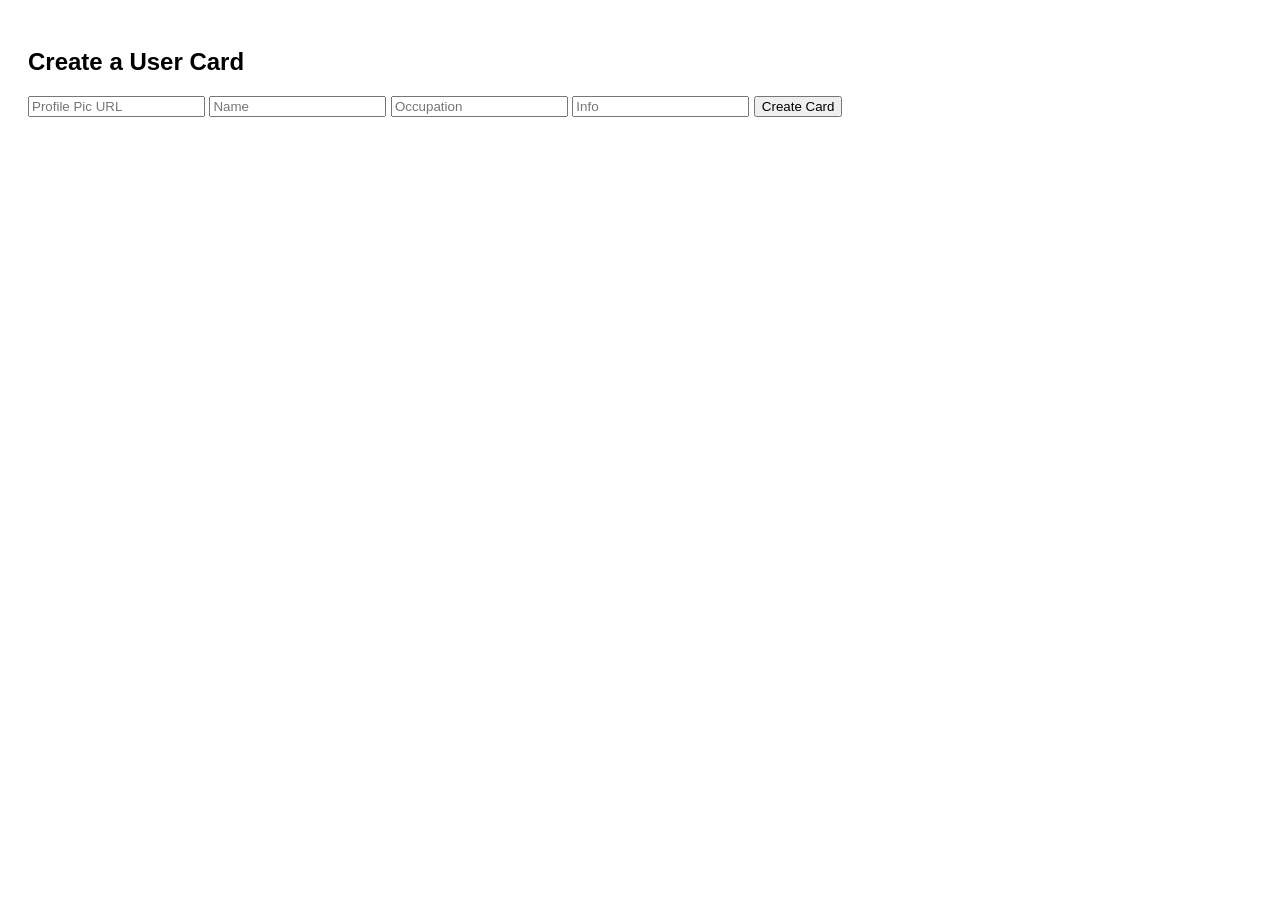
<file: personal/index.html>
<!DOCTYPE html>
<html lang="en">
<head>
    <meta charset="UTF-8">
    <title>Card Generator Practice</title>
    <style>
        body { font-family: sans-serif; padding: 20px; }
        .card { 
            border: 1px solid #ccc; 
            padding: 15px; 
            border-radius: 8px; 
            width: 200px; 
            text-align: center;
            box-shadow: 2px 2px 10px rgba(0,0,0,0.1);
        }
        .card img { width: 100px; height: 100px; border-radius: 50%; object-fit: cover; }
        #cards-container { display: flex; gap: 20px; flex-wrap: wrap; margin-top: 30px; }
    </style>
</head>
<body>

    <div id="main">
        <h2>Create a User Card</h2>
        <form id="user-form">
            <input type="text" id="pic" placeholder="Profile Pic URL">
            <input type="text" id="name" placeholder="Name">
            <input type="text" id="occupation" placeholder="Occupation">
            <input type="text" id="info" placeholder="Info">
            <button type="submit">Create Card</button>
        </form>

        <!-- Your generated cards will be placed inside this div -->
        <div id="cards-container"></div>
    </div>

    <script src="Event_Card.js"></script>
</body>
</html>
</file>
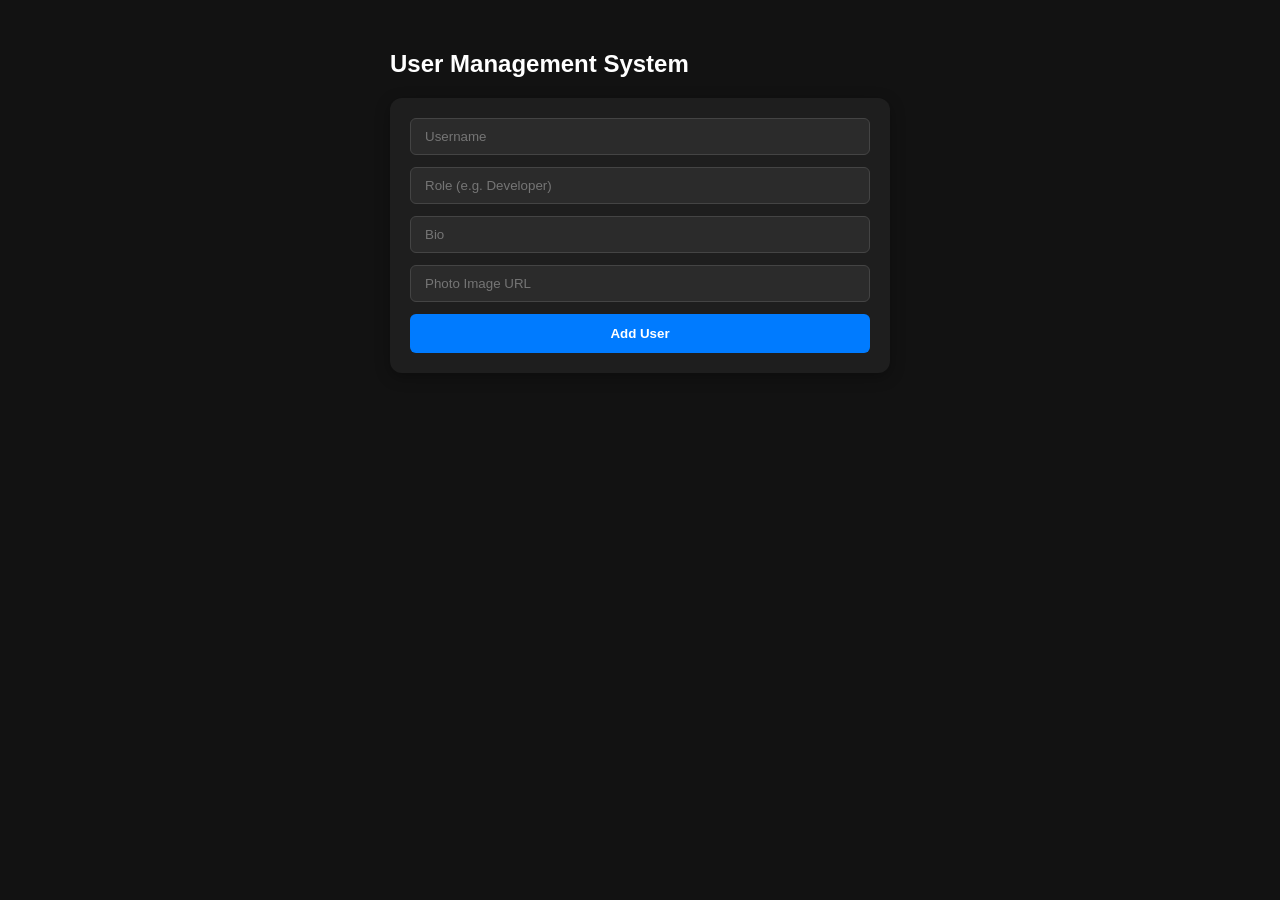
<file: personal/adduser.html>
<!DOCTYPE html>
<html lang="en">
<head>
    <meta charset="UTF-8">
    <meta name="viewport" content="width=device-width, initial-scale=1.0">
    <title>User Manager</title>
    <link rel="stylesheet" href="adduser.css">
</head>
<body>

    <div class="container">
        <h2>User Management System</h2>
        
        <!-- Input Form -->
        <form id="user-form">
            <input type="text" id="username" placeholder="Username" required>
            <input type="text" id="role" placeholder="Role (e.g. Developer)" required>
            <input type="text" id="bio" placeholder="Bio" required>
            <input type="text" id="photo" placeholder="Photo Image URL" required>
            <button type="submit">Add User</button>
        </form>

        <!-- Dynamic User Cards Container -->
        <div class="users">
            <!-- User cards will be rendered here dynamically -->
        </div>
    </div>

    <script src="adduser.js"></script>
</body>
</html>
</file>
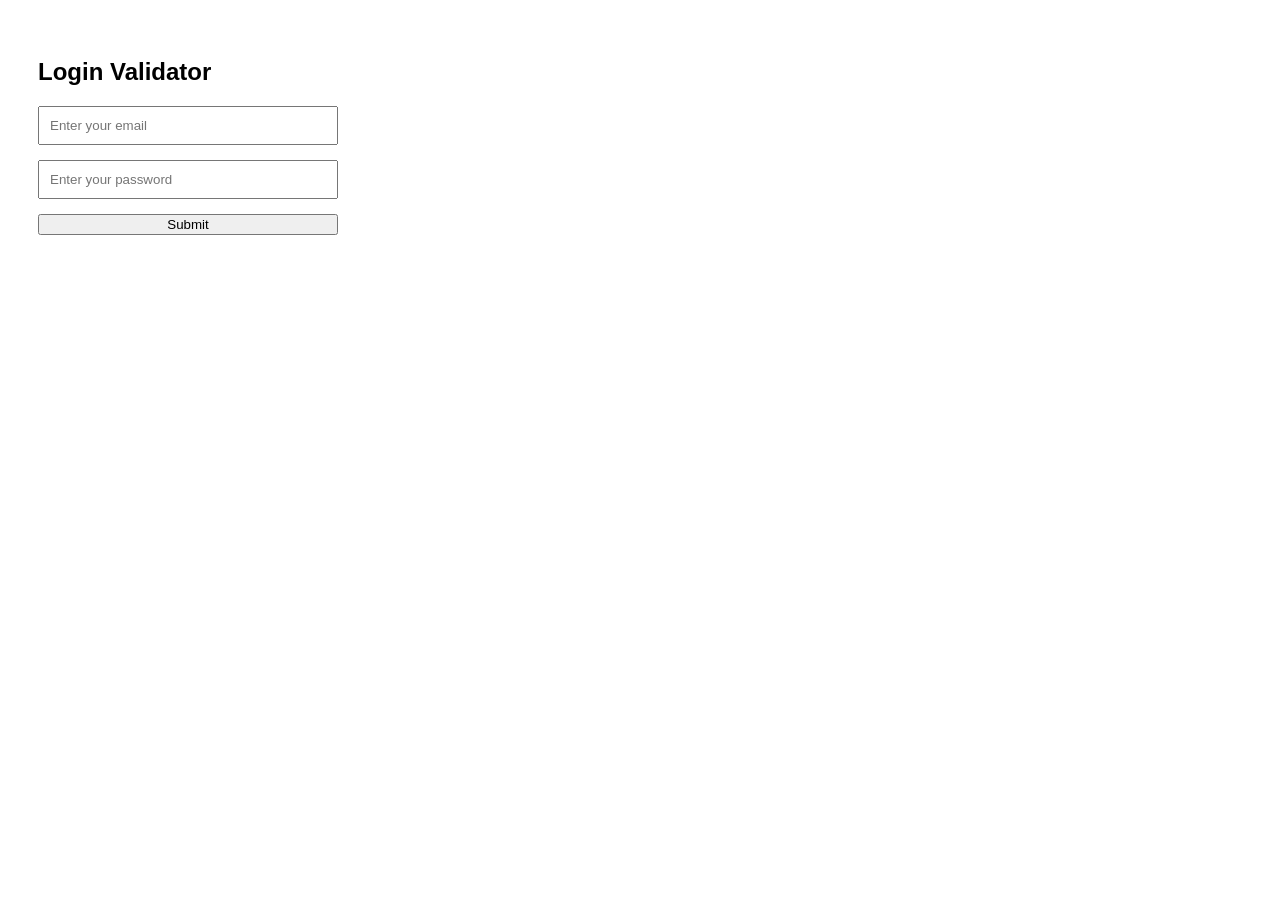
<file: personal/email.html>
<!DOCTYPE html>
<html lang="en">
<head>
    <meta charset="UTF-8">
    <title>Email & Password Validator</title>
    <link rel="stylesheet" href="email.css">
</head>
<body>

    <h2>Login Validator</h2>
    
    <form id="auth-form">
        <div class="input-group">
            <input type="text" id="email" placeholder="Enter your email">
            <!-- This is hidden by default in CSS -->
            <p id="emailError" class="error"></p> 
        </div>

        <div class="input-group">
            <input type="password" id="password" placeholder="Enter your password">
            <!-- This is hidden by default in CSS -->
            <p id="passwordError" class="error"></p> 
        </div>

        <button type="submit">Submit</button>

        <!-- This is visible by default, but starts completely empty -->
        <p id="resultMessage"></p> 
    </form>

    <script src="email.js"></script>
</body>
</html>
</file>
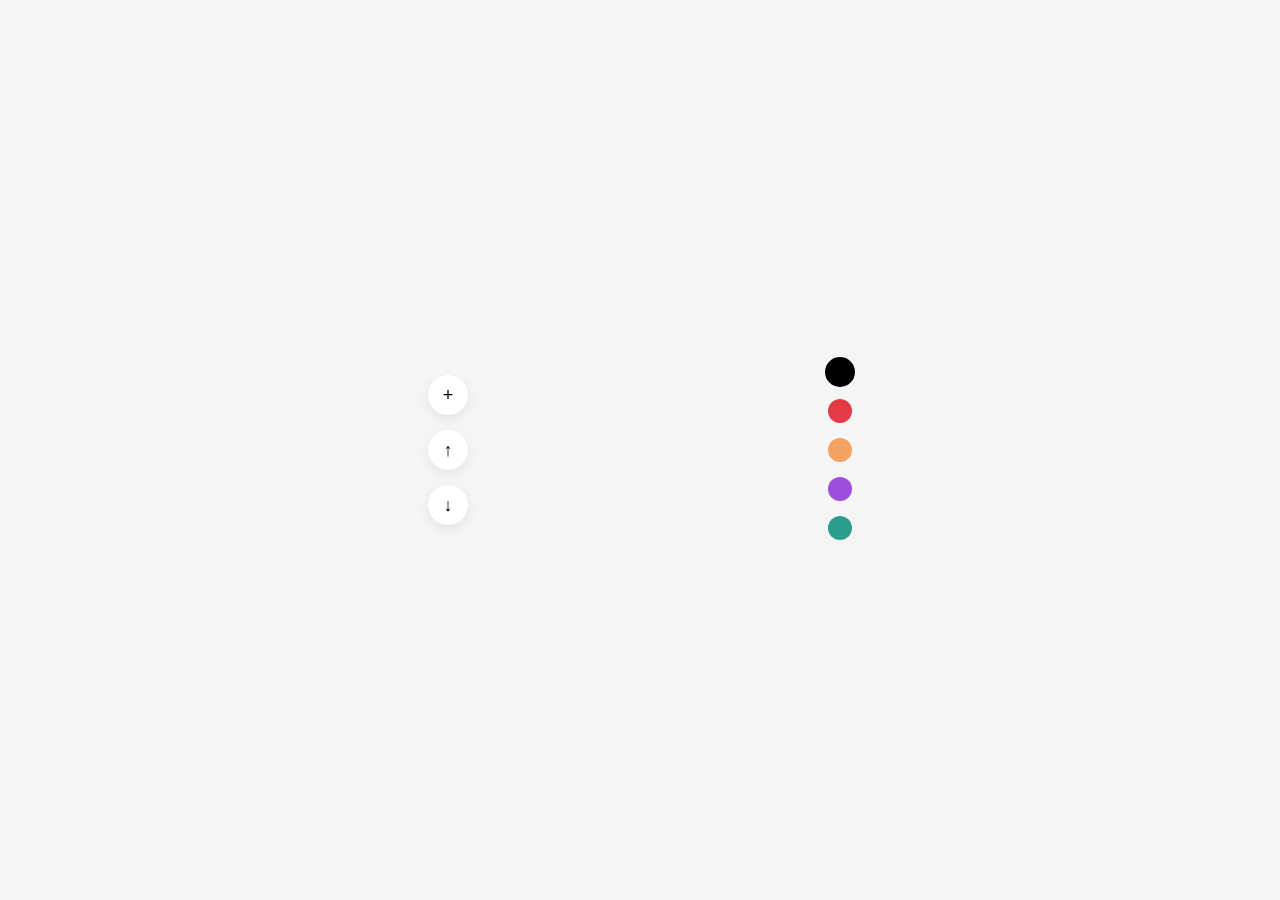
<file: personal/note.html>
<!DOCTYPE html>
<html lang="en">
<head>
    <meta charset="UTF-8">
    <title>Notes App - Call Cards</title>
    <link rel="stylesheet" href="note.css">
</head>
<body>

    <div class="app-container">
        
        <!-- Left Action Controls -->
        <div class="side-controls left-controls">
            <button id="add-btn" class="icon-btn" title="Add Note">+</button>
            <button id="up-btn" class="icon-btn" title="Previous Card">↑</button>
            <button id="down-btn" class="icon-btn" title="Next Card">↓</button>
        </div>

        <!-- Center Card Container (Dynamically populated from localStorage) -->
        <div id="cards-wrapper">
            <!-- Cards will be dynamically injected here -->
        </div>

        <!-- Right Priority/Color Filter Controls -->
        <div class="side-controls right-controls" id="filter-dots">
            <span class="dot all-dot active" data-category="all" title="Show All"></span>
            <span class="dot emergency-dot" data-category="emergency" title="Emergency"></span>
            <span class="dot important-dot" data-category="important" title="Important"></span>
            <span class="dot urgent-dot" data-category="urgent" title="Urgent"></span>
            <span class="dot norush-dot" data-category="norush" title="No Rush"></span>
        </div>

    </div>

    <!-- Modal Form for Creating New Note/Call -->
    <div id="modal-overlay" class="modal-overlay hidden">
        <div class="modal-card">
            <h2>New Call Note</h2>
            
            <form id="note-form">
                <div class="form-group">
                    <label>Image URL</label>
                    <input type="text" id="img-url" placeholder="https://example.com/photo.jpg" required>
                </div>

                <div class="form-group">
                    <label>Full Name</label>
                    <input type="text" id="full-name" placeholder="Enter full name" required>
                </div>

                <div class="form-group">
                    <label>Home Town</label>
                    <input type="text" id="home-town" placeholder="Enter home town" required>
                </div>

                <div class="form-group">
                    <label>Purpose</label>
                    <input type="text" id="purpose" placeholder="e.g., Quick appointment note" required>
                </div>

                <div class="form-group">
                    <label>Category Priority</label>
                    <div class="category-options">
                        <label class="chip emergency">
                            <input type="radio" name="category" value="emergency" checked> Emergency
                        </label>
                        <label class="chip important">
                            <input type="radio" name="category" value="important"> Important
                        </label>
                        <label class="chip urgent">
                            <input type="radio" name="category" value="urgent"> Urgent
                        </label>
                        <label class="chip norush">
                            <input type="radio" name="category" value="norush"> No Rush
                        </label>
                    </div>
                </div>

                <button type="submit" class="btn primary-btn">Create Note</button>
                <button type="button" id="close-modal-btn" class="btn danger-btn">Close</button>
            </form>
        </div>
    </div>

    <script src="note.js"></script>
</body>
</html>
</file>
<file: personal/adduser.css>
body {
    font-family: sans-serif;
    background-color: #121212;
    color: #ffffff;
    margin: 0;
    padding: 30px;
}

.container {
    max-width: 500px;
    margin: 0 auto;
}

#user-form {
    display: flex;
    flex-direction: column;
    gap: 12px;
    background: #1e1e1e;
    padding: 20px;
    border-radius: 12px;
    margin-bottom: 30px;
    box-shadow: 0 4px 15px rgba(0,0,0,0.3);
}

#user-form input {
    padding: 10px 14px;
    background-color: #2b2b2b;
    border: 1px solid #444;
    color: white;
    border-radius: 6px;
    outline: none;
}

#user-form button {
    padding: 12px;
    background-color: #007bff;
    color: white;
    border: none;
    border-radius: 6px;
    font-weight: bold;
    cursor: pointer;
}

#user-form button:hover {
    background-color: #0056b3;
}

.users {
    display: flex;
    flex-direction: column;
    gap: 15px;
}

.user-card {
    background: #1e1e1e;
    padding: 15px 20px;
    border-radius: 12px;
    display: flex;
    align-items: center;
    gap: 15px;
    border: 1px solid #333;
}

.user-card img {
    width: 55px;
    height: 55px;
    border-radius: 50%;
    object-fit: cover;
}

.user-details h3 {
    margin: 0 0 4px 0;
    font-size: 18px;
}

.user-details p {
    margin: 2px 0;
    color: #aaa;
    font-size: 14px;
}

.delete-btn {
    margin-left: auto;
    background: #ff4d4f;
    border: none;
    color: white;
    padding: 6px 12px;
    border-radius: 6px;
    cursor: pointer;
}
</file>
<file: personal/email.css>
body {
    font-family: sans-serif;
    padding: 30px;
}

#auth-form {
    max-width: 300px;
    display: flex;
    flex-direction: column;
    gap: 15px;
}

input {
    width: 100%;
    padding: 10px;
    box-sizing: border-box;
}

.error {
    color: red;
    font-size: 13px;
    margin-top: 5px;
    margin-bottom: 0;
    /* Hidden perfectly, waiting for JavaScript to set it to 'initial' */
    display: none; 
}

#resultMessage {
    color: green;
    font-weight: bold;
    margin-top: 10px;
}
</file>
<file: personal/note.css>
body {
    background-color: #f5f5f5;
    font-family: -apple-system, BlinkMacSystemFont, "Segoe UI", Roboto, sans-serif;
    margin: 0;
    display: flex;
    justify-content: center;
    align-items: center;
    min-height: 100vh;
}

.app-container {
    display: flex;
    align-items: center;
    gap: 30px;
}

/* Side Button Controls */
.side-controls {
    display: flex;
    flex-direction: column;
    gap: 15px;
}

.icon-btn {
    width: 40px;
    height: 40px;
    border-radius: 50%;
    border: none;
    background: #ffffff;
    box-shadow: 0 4px 12px rgba(0, 0, 0, 0.08);
    font-size: 18px;
    cursor: pointer;
    transition: transform 0.2s, background-color 0.2s;
}

.icon-btn:hover {
    transform: scale(1.08);
    background-color: #f0f0f0;
}

/* Priority Filter Color Dots */
.dot {
    width: 20px;
    height: 20px;
    border-radius: 50%;
    cursor: pointer;
    transition: transform 0.2s;
    border: 2px solid transparent;
}

.dot:hover, .dot.active {
    transform: scale(1.25);
    border-color: #000;
}

.all-dot { background-color: #000; }
.emergency-dot { background-color: #e63946; }
.important-dot { background-color: #f4a261; }
.urgent-dot { background-color: #9d4edd; }
.norush-dot { background-color: #2a9d8f; }

/* Main Card Styling */
#cards-wrapper {
    position: relative;
    width: 300px;
    height: 180px; 
}

.card {
    position: absolute;
    top: 0;
    left: 0;
    width: 100%;
    box-sizing: border-box;
    background: #ffffff;
    padding: 24px;
    border-radius: 20px;
    box-shadow: 0 10px 30px rgba(0, 0, 0, 0.06);
    border-top: 5px solid #000; 
    transition: transform 0.3s ease, opacity 0.3s ease; /* Smooth animations for Up/Down */
}

/* Dynamic Borders based on JS Class */
.card.emergency { border-top-color: #e63946; }
.card.important { border-top-color: #f4a261; }
.card.urgent { border-top-color: #9d4edd; }
.card.norush { border-top-color: #2a9d8f; }

.card-header {
    display: flex;
    align-items: center;
    gap: 15px;
}

.avatar {
    width: 50px;
    height: 50px;
    border-radius: 50%;
    object-fit: cover;
}

.card-header h3 {
    margin: 0 0 8px 0;
    font-size: 18px;
}

.card-details {
    display: flex;
    justify-content: space-between;
    gap: 20px;
    font-size: 14px;
    color: #666;
}

/* Modal Styling */
.modal-overlay {
    position: fixed;
    top: 0; left: 0; right: 0; bottom: 0;
    background: rgba(0, 0, 0, 0.4);
    display: flex;
    justify-content: center;
    align-items: center;
    z-index: 100;
}

.modal-overlay.hidden {
    display: none;
}

.modal-card {
    background: #fff;
    padding: 30px;
    border-radius: 20px;
    width: 320px;
    box-shadow: 0 20px 40px rgba(0, 0, 0, 0.15);
}

.form-group {
    display: flex;
    flex-direction: column;
    gap: 6px;
    margin-bottom: 15px;
}

.form-group input[type="text"] {
    padding: 10px;
    border: 1px solid #ddd;
    border-radius: 8px;
}

.category-options {
    display: grid;
    grid-template-columns: 1fr 1fr;
    gap: 8px;
}

.chip {
    font-size: 12px;
    padding: 6px 8px;
    border-radius: 12px;
    border: 1px solid #ddd;
    cursor: pointer;
}

.btn {
    width: 100%;
    padding: 12px;
    border-radius: 12px;
    border: none;
    font-weight: bold;
    cursor: pointer;
    margin-top: 8px;
}

.primary-btn { background: #000; color: #fff; }
.danger-btn { background: #ff4d4f; color: #fff; }
</file>
